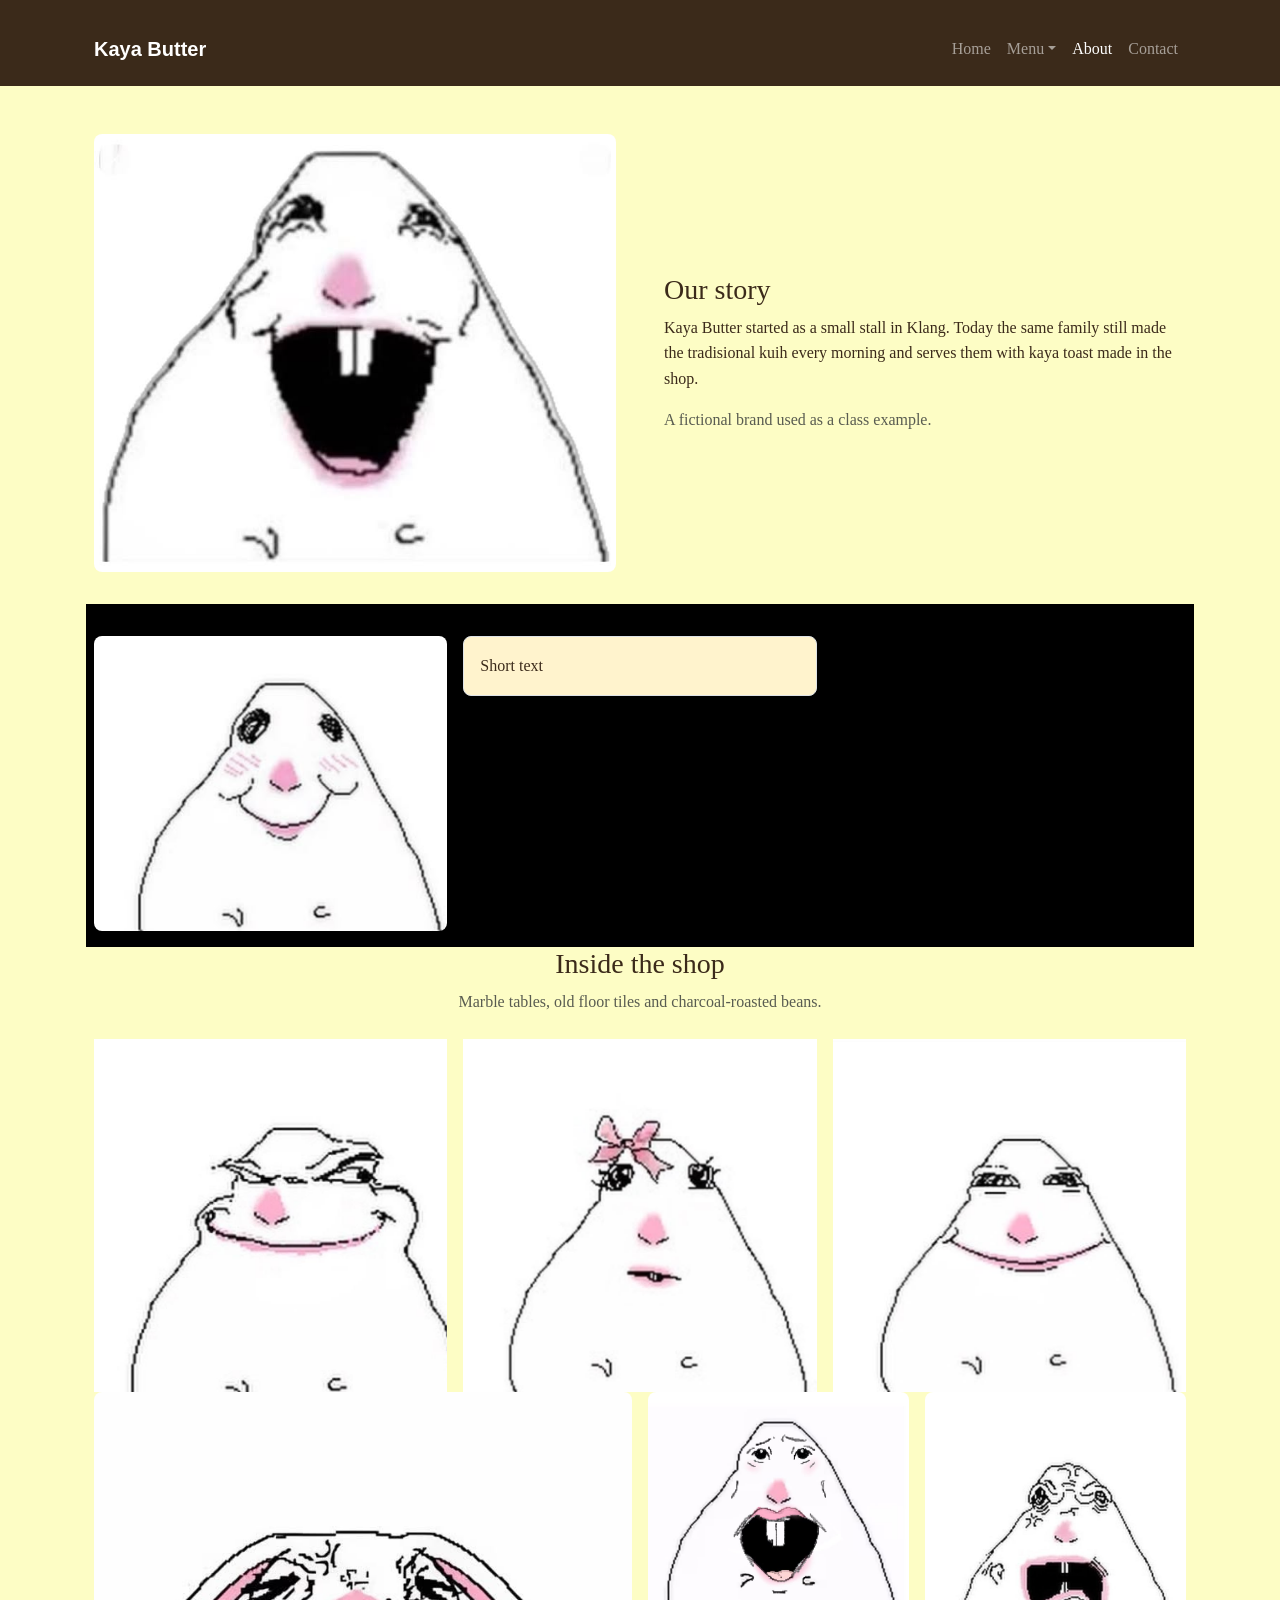
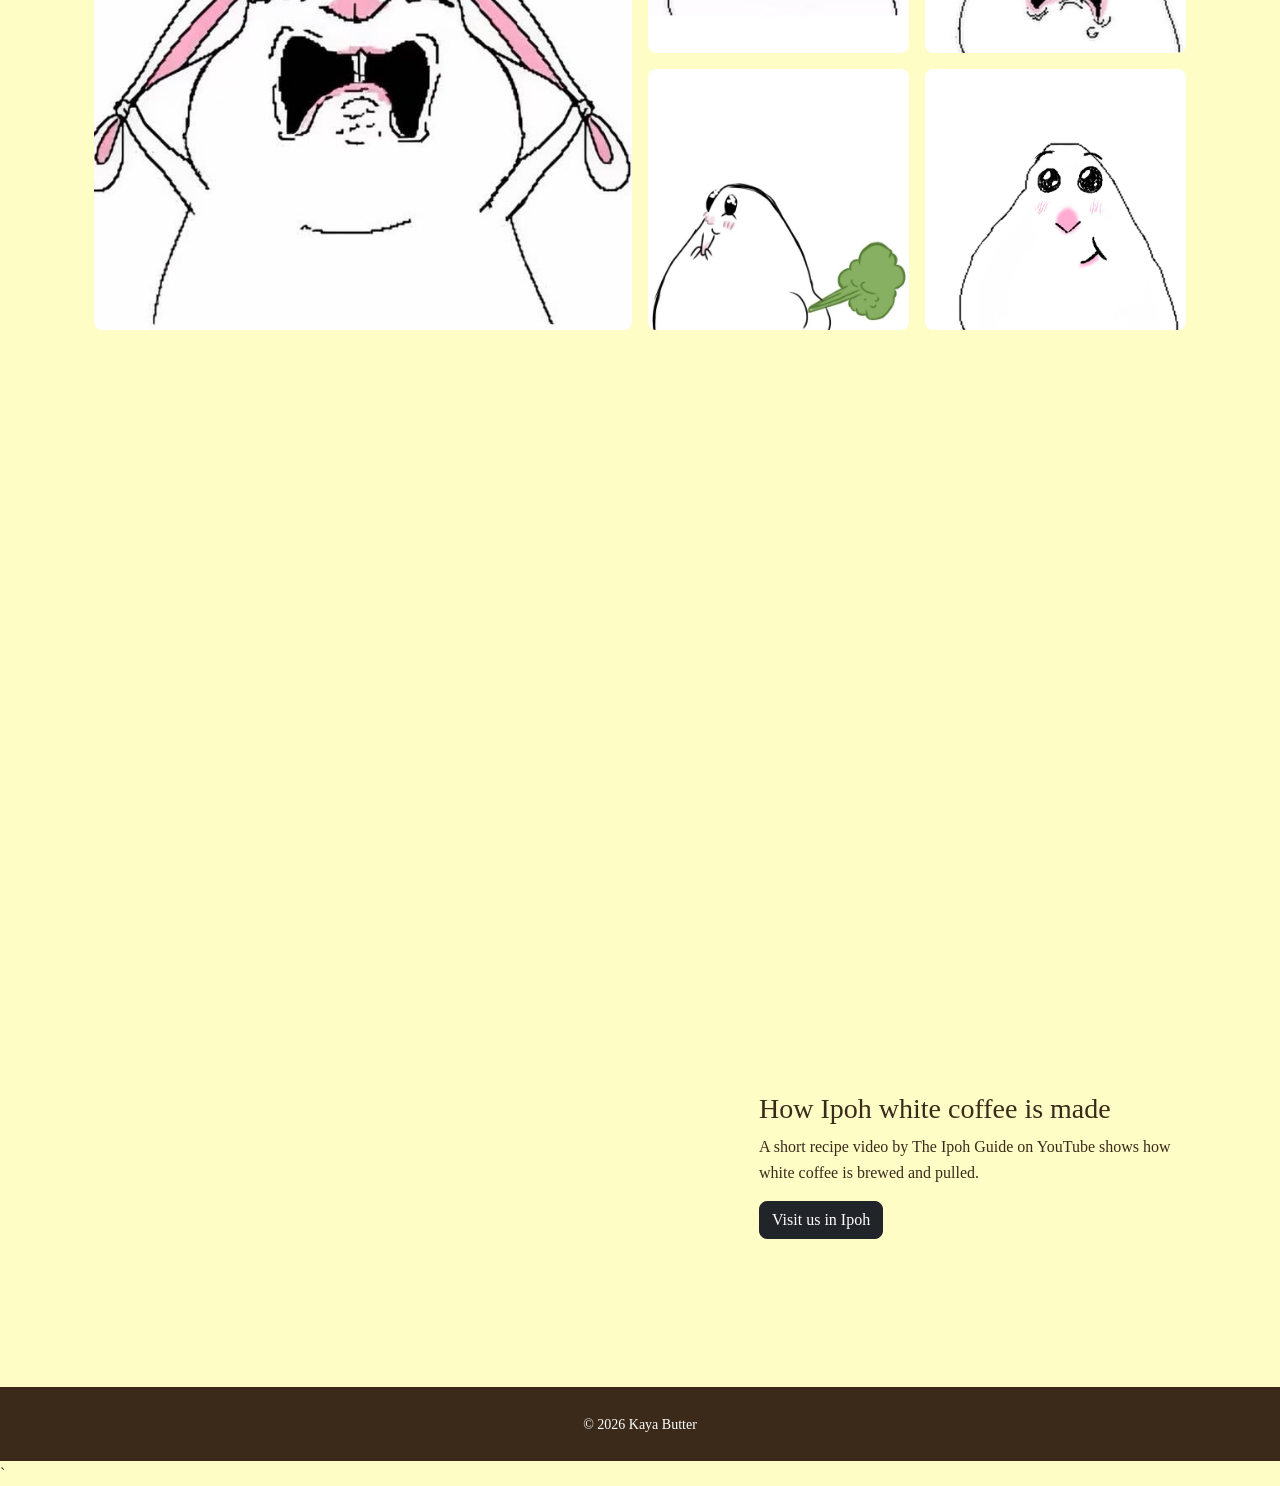
<file: about.html>
<!DOCTYPE html>
<html lang="en">

<head>
  <meta charset="UTF-8">
  <!-- 1. Makes the page fit phone screens. Without it, nothing is responsive. -->
  <meta name="viewport" content="width=device-width, initial-scale=1">
  <title>Kaya Butter | About</title>
  <!-- 2. Bootstrap CSS: must come BEFORE our own CSS -->
  <link href="css/bootstrap.min.css" rel="stylesheet">
  <!-- 3. Our own CSS: comes AFTER, so our styles can override Bootstrap -->
  <link href="css/style.css" rel="stylesheet">
</head>

<body>
  <nav class="navbar navbar-expand-lg bg-dark sticky-top" data-bs-theme="dark">
    <div class="container">
      <a class="navbar-brand fw-bold" href="index.html">Kaya Butter</a>
      <button class="navbar-toggler" type="button" data-bs-toggle="collapse" data-bs-target="#mainNav"
        aria-controls="mainNav" aria-expanded="false" aria-label="Toggle navigation">
        <span class="navbar-toggler-icon"></span>
      </button>
      <div class="collapse navbar-collapse" id="mainNav">

        <ul class="navbar-nav ms-auto mb-2 mb-lg-0">
          <li class="nav-item">
            <a class="nav-link" href="index.html">Home</a>
          </li>

          <li class="nav-item dropdown">
            <a class="nav-link dropdown-toggle" href="#" role="button" data-bs-toggle="dropdown"
              aria-expanded="false">Menu</a>
            <ul class="dropdown-menu">
              <li><a class="dropdown-item" href="menu-drinks.html">Drinks</a></li>
              <li><a class="dropdown-item" href="menu-food.html">Food</a></li>
              <li><a class="dropdown-item" href="menu-desserts.html">Desserts</a></li>
            </ul>
          </li>

          <li class="nav-item">
            <a class="nav-link active" aria-current="page" href="about.html">About</a>
          </li>
          <li class="nav-item">
            <a class="nav-link" href="contact.html">Contact</a>
          </li>
        </ul>
      </div>
    </div>
  </nav>
</body>
<main class="container my-5">

  <!-- 3a. OUR STORY: image and text side by side -->
  <div class="row g-4 g-lg-5 align-items-center mb-5">
    <div class="col-12 col-lg-6">
      <img src="images/image1.jpg" class="img-fluid rounded" alt="Coffee beans turning in a charcoal roaster">

    </div>
    <div class="col-12 col-lg-6">
      <h2 class="h3">Our story</h2>
      <p>Kaya Butter started as a small stall in Klang. Today the same family
        still made the tradisional kuih every morning and serves them with kaya toast
        made in the shop.</p>
      <p class="text-body-secondary mb-0">A fictional brand used as a class example.</p>
    </div>
  </div>

  <div class="row g-3 align-items-start bg-body-tertiary py-3">
    <div class="col-4">
      <img src="images/image2.jpg" class="img-fluid rounded" alt="Floor tiles">
    </div>
    <div class="col-4">
      <p class="bg-warning-subtle border rounded p-3 mb-0">Short text</p>
    </div>
  </div>

  <!-- 3b. GALLERY INTRO: centred with an offset -->
  <div class="row mb-4">
    <div class="col-12 col-lg-8 offset-lg-2 text-center">
      <h2 class="h3">Inside the shop</h2>
      <p class="text-body-secondary mb-0">Marble tables, old floor tiles and charcoal-roasted beans.</p>
    </div>
  </div>

  <div class="row g-3">
    <div class="col-4">
      <div class="ratio ratio-1x1">
        <img src="images/image3.jpg" class="object-fit-cover" alt="Cup of kopi">
      </div>
    </div>
    <div class="col-4">
      <div class="ratio ratio-1x1">
        <img src="images/image4.jpg" class="object-fit-cover" alt="Floor tiles">
      </div>
    </div>
    <div class="col-4">
      <div class="ratio ratio-1x1">
        <img src="images/image5.jpg" class="object-fit-cover" alt="Kaya toast">
      </div>
    </div>
  </div>

  <div class="row g-3 mb-5">
    <div class="col-12 col-md-6">
      <div class="ratio ratio-1x1">
        <img src="images/image6.jpg" class="object-fit-cover rounded" alt="Kopi Kampung shopfront">
      </div>
    </div>
    <div class="col-12 col-md-6">
      <div class="row g-3">
        <div class="col-6">
          <div class="ratio ratio-1x1">
            <img src="images/image7.jpg" class="object-fit-cover rounded" alt="Kopi on a marble table">
          </div>
        </div>
        <div class="col-6">
          <div class="ratio ratio-1x1">
            <img src="images/image8.jpg" class="object-fit-cover rounded" alt="Kaya toast with butter">
          </div>
        </div>
        <div class="col-6">
          <div class="ratio ratio-1x1">
            <img src="images/image9.jpg" class="object-fit-cover rounded" alt="Kaya toast with butter">
          </div>
        </div>
        <div class="col-6">
          <div class="ratio ratio-1x1">
            <img src="images/image10.jpg" class="object-fit-cover rounded" alt="Kaya toast with butter">
          </div>
        </div>
      </div>
    </div>
  </div>

  <div class="ratio ratio-16x9">
    <iframe width="560" height="315" src="https://www.youtube.com/embed/Wy5xyd7dfLA?si=zrLLT7XfroMo3ElX"
      title="YouTube video player" frameborder="0"
      allow="accelerometer; autoplay; clipboard-write; encrypted-media; gyroscope; picture-in-picture; web-share"
      referrerpolicy="strict-origin-when-cross-origin" allowfullscreen></iframe>
  </div>

  <div class="row g-4 g-lg-5 align-items-center">
    <div class="col-12 col-lg-7">
      <div class="ratio ratio-16x9">
        <iframe src="https://www.youtube.com/embed/bKWklndaqCs?si=laR9Rq_LapGmBFPF"
          title="Video: Make Ipoh White Coffee At Home"
          allow="accelerometer; autoplay; clipboard-write; encrypted-media;gyroscope; picture-in-picture; web-share"
          referrerpolicy="strict-origin-when-cross-origin" allowfullscreen></iframe>
      </div>
    </div>
    <div class="col-12 col-lg-5">
      <h2 class="h3">How Ipoh white coffee is made</h2>
      <p>A short recipe video by The Ipoh Guide on YouTube shows how white coffee is brewed and pulled.</p>
      <a href="contact.html" class="btn btn-dark">Visit us in Ipoh</a>
    </div>
  </div>

</main>

<footer class="bg-dark text-white py-4">
  <div class="container text-center">
    <small>&copy; 2026 Kaya Butter</small>
  </div>
</footer>`

<script src="js/bootstrap.bundle.min.js"></script>
<script src="js/script.js"></script>
</body>

</html>
</file>
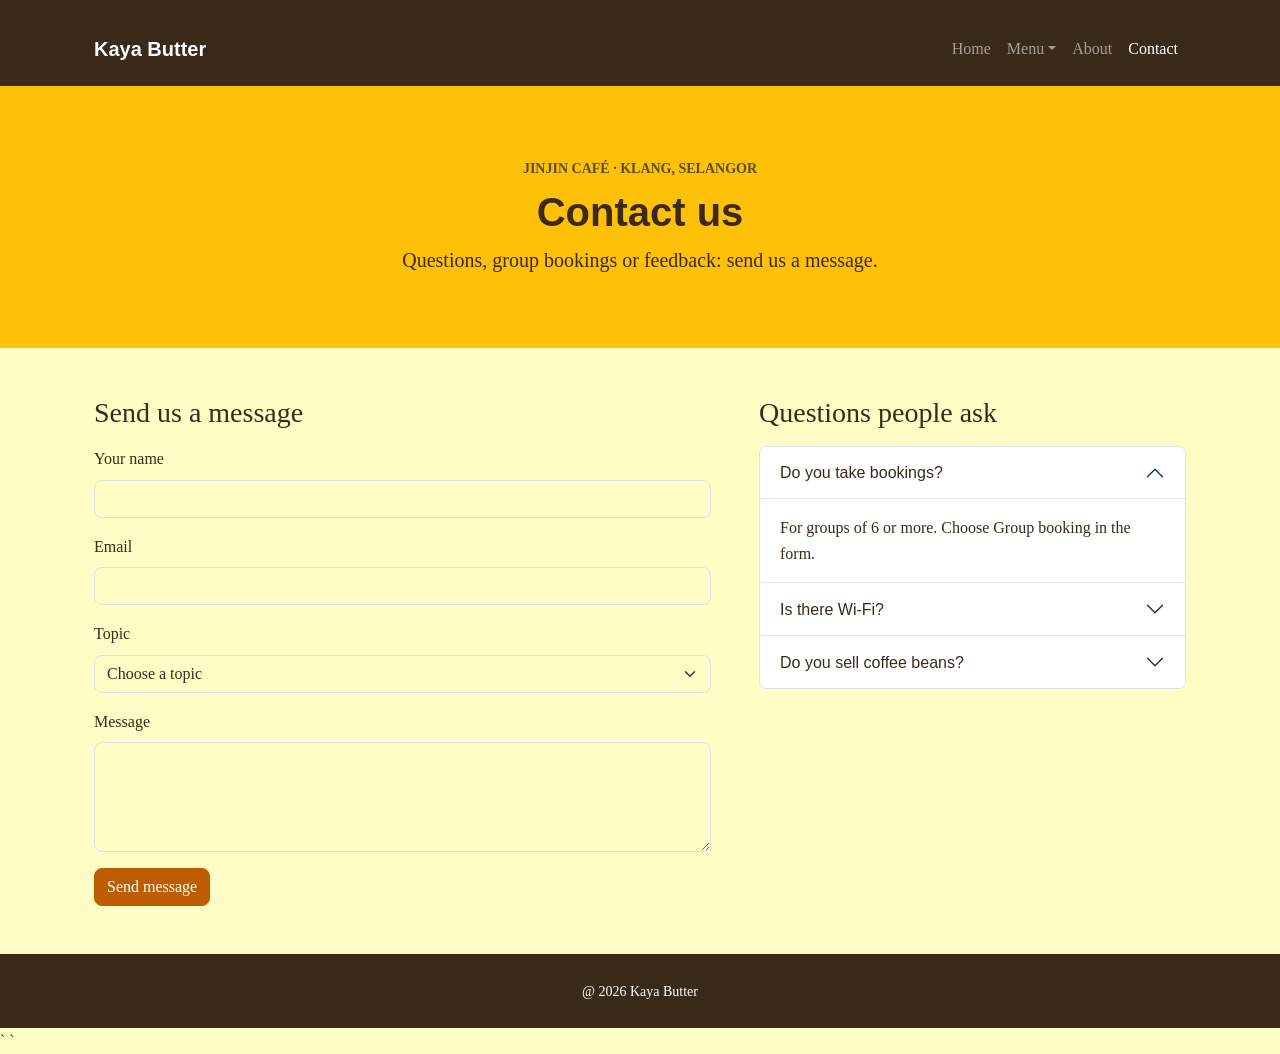
<file: contact.html>
<!DOCTYPE html>
<html lang="en">

<head>
  <meta charset="UTF-8">
  <!-- 1. Makes the page fit phone screens. Without it, nothing is responsive. -->
  <meta name="viewport" content="width=device-width, initial-scale=1">
  <title>Kaya Butter | Contact</title>
  <!-- 2. Bootstrap CSS: must come BEFORE our own CSS -->
  <link href="css/bootstrap.min.css" rel="stylesheet">
  <!-- 3. Our own CSS: comes AFTER, so our styles can override Bootstrap -->
  <link href="css/style.css" rel="stylesheet">
</head>

<body>
  <nav class="navbar navbar-expand-lg bg-dark sticky-top" data-bs-theme="dark">
    <div class="container">
      <a class="navbar-brand fw-bold" href="index.html">Kaya Butter</a>
      <button class="navbar-toggler" type="button" data-bs-toggle="collapse" data-bs-target="#mainNav"
        aria-controls="mainNav" aria-expanded="false" aria-label="Toggle navigation">
        <span class="navbar-toggler-icon"></span>
      </button>
      <div class="collapse navbar-collapse" id="mainNav">

        <ul class="navbar-nav ms-auto mb-2 mb-lg-0">
          <li class="nav-item">
            <a class="nav-link" href="index.html">Home</a>
          </li>

          <li class="nav-item dropdown">
            <a class="nav-link dropdown-toggle" href="#" role="button" data-bs-toggle="dropdown"
              aria-expanded="false">Menu</a>
            <ul class="dropdown-menu">
              <li><a class="dropdown-item" href="menu-drinks.html">Drinks</a></li>
              <li><a class="dropdown-item" href="menu-food.html">Food</a></li>
              <li><a class="dropdown-item" href="menu-desserts.html">Desserts</a></li>
            </ul>
          </li>

          <li class="nav-item">
            <a class="nav-link" href="about.html">About</a>
          </li>
          <li class="nav-item">
            <a class="nav-link active" aria-current="page" href="contact.html">Contact</a>
          </li>
        </ul>
      </div>
    </div>
  </nav>

  <header class="bg-warning py-5">
    <div class="container py-lg-4">
      <div class="row justify-content-center">
        <div class="col-12 col-lg-8 text-center">
          <p class="text-uppercase small fw-semibold text-body-secondary mb-2">Jinjin café · Klang, Selangor</p>
          <h1 class="display-6 fw-bold">Contact us</h1>
          <p class="lead mb-0">Questions, group bookings or feedback: send us a message.</p>
          <div class="d-grid gap-2 d-sm-flex justify-content-sm-center">

          </div>
        </div>
      </div>
    </div>
  </header>


  <main class="container my-5">
    <div class="row g-4 g-lg-5">
      <!-- 3a. CONTACT FORM: checked by js/script.js -->
      <div class="col-12 col-lg-7">
        <h2 class="h3 mb-3">Send us a message</h2>
        <form id="contact-form" novalidate>
        <form id="contact-form">
          <div class="mb-3">
            <label for="name" class="form-label">Your name</label>
            <input type="text" class="form-control" id="name" required minlength="2">
            <div class="invalid-feedback">Please type your name.</div>
          </div>
          <div class="mb-3">
            <label for="email" class="form-label">Email</label>
            <input type="email" class="form-control" id="email" required>
            <div class="invalid-feedback">Please type an email like name@example.com.</div>
          </div>
          <div class="mb-3">
            <label for="topic" class="form-label">Topic</label>
            <select class="form-select" id="topic" required>
              <option value="">Choose a topic</option>
              <option>Group booking (6 or more)</option>
              <option>Feedback</option>
              <option>Something else</option>
            </select>
            <div class="invalid-feedback">Please choose a topic.</div>
          </div>
          <div class="mb-3">
            <label for="message" class="form-label">Message</label>
            <textarea class="form-control" id="message" rows="4" required minlength="10"></textarea>
            <div class="invalid-feedback">Please write at least 10 characters.</div>
          </div>
          <button type="submit" class="btn btn-primary" data-bs-toggle="tooltip"
            data-bs-title="We reply within 2 working days">Send message</button>
          <div id="form-thanks" class="alert alert-success d-none mt-3" role="alert">
            Thank you! We will reply within 2 working days.
          </div>
        </form>
      </div>
      <!-- 3b. FAQ: an accordion -->
      <div class="col-12 col-lg-5">
        <h2 class="h3 mb-3">Questions people ask</h2>
        <div class="accordion" id="faq">
          <div class="accordion-item">
            <h3 class="accordion-header">
              <button class="accordion-button" type="button" data-bs-toggle="collapse" data-bs-target="#faq1"
                aria-expanded="true">
                Do you take bookings?
              </button>
            </h3>
            <div id="faq1" class="accordion-collapse collapse show">
              <div class="accordion-body">For groups of 6 or more. Choose Group booking in the form.</div>
            </div>
          </div>
          <div class="accordion-item">
            <h3 class="accordion-header">
              <button class="accordion-button collapsed" type="button" data-bs-toggle="collapse" data-bs-target="#faq2"
                aria-expanded="false">
                Is there Wi-Fi?
              </button>
            </h3>
            <div id="faq2" class="accordion-collapse collapse" data-bs-parent="#faq">
              <div class="accordion-body">Yes, free Wi-Fi. Ask at the counter for the password.</div>
            </div>
          </div>
          <div class="accordion-item">
            <h3 class="accordion-header">
              <button class="accordion-button collapsed" type="button" data-bs-toggle="collapse" data-bs-target="#faq3"
                aria-expanded="false">
                Do you sell coffee beans?
              </button>
            </h3>
            <div id="faq3" class="accordion-collapse collapse" data-bs-parent="#faq">
              <div class="accordion-body">Yes, our charcoal-roasted beans come in 250 g bags.</div>
            </div>
          </div>
        </div>
      </div>
    </div>
  </main>


  <footer class="bg-dark text-white py-4">
    <div class="container text-center">
      <small>@ 2026 Kaya Butter</small>
    </div>
  </footer>`

  <script src="js/bootstrap.bundle.min.js"></script>
  <script src="js/script.js"></script>
</body>

</html>`
</file>
<file: css/style.css>
:root {
    --test-colour: #3B2A1A;


    --brand-espresso: #3B2A1A;
    /* navbar, footer, headings */
    --brand-cream: #fdfdc5;
    /* page background */
    --brand-charcoal: #3B2A1A;
    /* body text */
    --brand-orange: #bc5c03;
    /* buttons */
    --font-heading: "Outfit", sans-serif;
    --font-body: "Redaction 10", serif;
    --brand-radius: 8px;
    /* rounded corners */
}

/* 2. BOOTSTRAP: use my brand */
:root {
    --bs-body-bg: var(--brand-cream);
    --bs-body-color: var(--brand-charcoal);
    --bs-body-font-family: var(--font-body);
    --bs-body-font-size: 1rem;
    --bs-body-line-height: 1.6;
    --bs-heading-color: var(--brand-espresso);
    --bs-border-radius: var(--brand-radius);
    --bs-border-radius: var(--brand-radius);
    --bs-dark-rgb: 59, 42, 26;
    --bs-light-rgb: 255, 255, 255;
    --bs-tertiary-bg-rgb: 0, 0, 0;
}

h1 {
    color: var(--test-colour);
}

body {
    border-top: 12px solid var(--test-colour);
}

/* 3. HEADINGS: my heading font */
h1,
h3,
.navbar-brand {
    font-family: var(--font-heading);
}

/* 4. DARK PARTS (the navbar): the Menu dropdown too */
[data-bs-theme="dark"] {
    --bs-body-bg: var(--brand-espresso);
}

/* 5. BUTTONS: my button colour */
.btn-primary {
    --bs-btn-bg: var(--brand-orange);
    --bs-btn-border-color: var(--brand-orange);
    --bs-btn-hover-bg: var(--brand-espresso);
    --bs-btn-hover-border-color: var(--brand-espresso);
    --bs-btn-active-bg: var(--brand-espresso);
    --bs-btn-active-border-color: var(--brand-espresso);
}

.btn-outline-primary {
    --bs-btn-color: var(--brand-orange);
    --bs-btn-border-color: var(--brand-orange);
    --bs-btn-hover-bg: var(--brand-orange);
    --bs-btn-hover-border-color: var(--brand-orange);
    --bs-btn-active-bg: var(--brand-espresso);
    --bs-btn-active-border-color: var(--brand-espresso);
}

/* 6. SPACING: my spacing */
.container {
--bs-gutter-x: 3rem; /* page sides: 24 px each */
}
.navbar {
--bs-navbar-padding-y: 1rem; /* navbar: 16 px top and bottom */
}

/* 7. CARDS AND PHOTOS: white cards, same-shape photos */
.card {
--bs-card-bg: white;
}
.card-img-top,
.carousel-item img {
aspect-ratio: 16 / 9;
object-fit: cover;
}

/* 8. TABS: my colours */
.nav-tabs {
--bs-nav-link-color: var(--brand-orange);
--bs-nav-link-hover-color: var(--brand-espresso);
}

/* 9. ACCORDION: my colours */
.accordion {
--bs-accordion-bg: white;
--bs-accordion-active-bg: white;
--bs-accordion-active-color: var(--brand-espresso);
}
</file>
